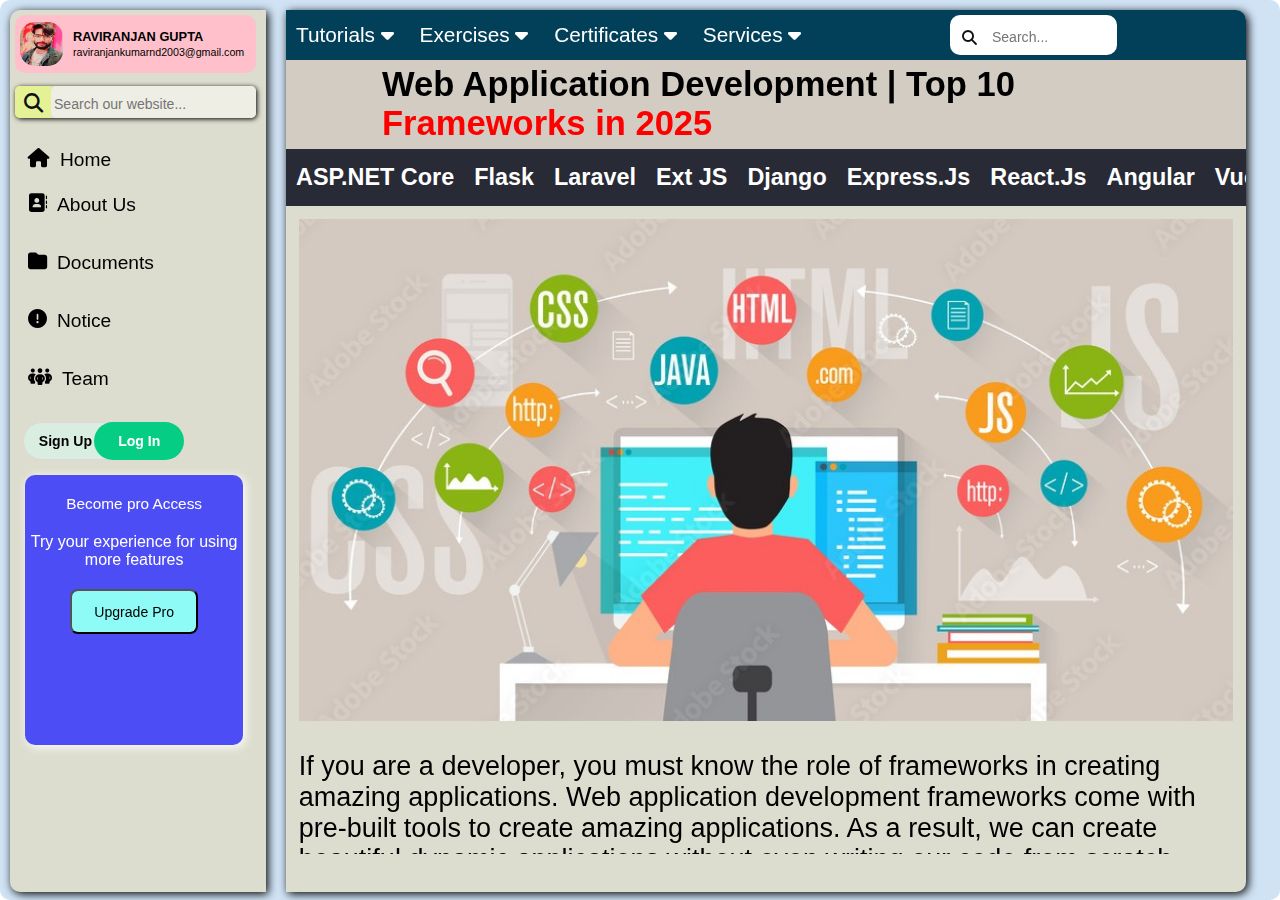
<file: index.html>
<!DOCTYPE html>
<html lang="en">
<head>
    <meta charset="UTF-8">
    <meta name="viewport" content="width=device-width, initial-scale=1.0">
    <link rel="stylesheet" href="https://cdnjs.cloudflare.com/ajax/libs/font-awesome/6.7.2/css/all.min.css">
    <link rel="stylesheet" href="./indexStyle.css">
    <title>Top 10 Framworks in 2025</title>
</head>
<body>
    <div class="main">
        <div class="part1">
            <div class="row1">
                <img src="/Imaiges/mypic1.jpg" alt="pp">
                <p>
                    <b>RAVIRANJAN GUPTA</b>
                    <small>raviranjankumarnd2003@gmail.com</small>
                </p>
            </div>
            <div class="row2">
                <div class="search-icon">
                    <i class="fa-solid fa-magnifying-glass"></i>
                </div>
                <div>
                    <input placeholder="Search our website..." class="search-input">
                </div>
            </div>
            <div class="row3">
                <a href="#">
                    <i class="fa-solid fa-house"></i>
                    <p>Home</p>
                </a>
            </div>
            <div class="row4">
                <a href="#">
                    <i class="fa-solid fa-address-book r3-img1"></i>
                    <p class="r3-p2">About Us</p>
                </a>
            </div><div class="row4">
                <a href="#">
                    <i class="fa-solid fa-folder"></i>
                    <p>Documents</p>
                </a>
            </div><div class="row4">
                <a href="#">
                    <i class="fa-solid fa-circle-exclamation"></i>
                    <p>Notice</p>
                </a>
            </div>
            <div class="row4">
                <a href="#">
                    <i class="fa-solid fa-people-group"></i>
                    <p>Team</p>
                </a>
            </div>
            <div class="row5">
                <div>
                    <a href="/SignUP.html"><button class="signin">Sign Up</button></a>
                </div>
                <div>
                    <a href="/LogIN.html"><button class="login">Log In</button></a>
                </div>
            </div>
            <div class="row6">
                <div>
                    <p class="r6-p1">Become pro Access</p>
                    <p class="r6-p2">Try your experience for using more features</p>
                </div>
                <div class="r6-c2">
                    <a href="" class="ank1"><button class="button1">Upgrade Pro</button></a>
                </div>
            </div>
        </div>
        <div class="part2">
            <div class="part2-row1">
                <a href="#" class="menu-icon">Menu <i class="fa-solid fa-caret-down"></i>
                       <div class="menu-drop">

                       </div>
                </a>
                <div class="div1">
                    <ul class="r3c1-ul">
                        <li class="r3c1-ul-li">Tutorials <i class="fa-solid fa-caret-down"></i>
                            <div class="dropdown">
                               <div class="drop-nav">
                                   <h2>Tutorials</h2>
                                </div>
                                <div class="drop-nav2">
                                    <div class="drop-containt">
                                        <div class="drop-hed1">HTML and CSS</div>
                                        <div class="item1">
                                            <div class="sp2">Learn <b>HTML</b></div>
                                            <a href="#"><span class="sp3">Tutorials</span><span class="sp3">Refrence</span></a>
                                        </div>
                                        <div class="item2">
                                            <div class="sp2">Learn <b>CSS</b></div>
                                            <a href="#"><span class="sp3">Tutorials</span><span class="sp3">Refrence</span></a>
                                        </div>
                                        <div class="item2">
                                            <div class="sp2">Learn <b>RWDBootstrap</b></div>
                                            <a href="#"><span class="sp3">Tutorials</span></a>
                                        </div>
                                        <div class="item2">
                                            <div class="sp2">Learn <b>W3.CSS</b></div>
                                            <a href="#"><span class="sp3">Overview</span></a>
                                        </div>
                                        <div class="item2">
                                            <div class="sp2">Learn <b>Sass</b></div>
                                            <a href="#"><span class="sp3">Tutorials</span><span class="sp3">Refrence</span></a>
                                        </div>
                                        <div class="item2">
                                            <div class="sp2">Learn <b>Colores</b></div>
                                            <a href="#"><span class="sp3">Tutorials</span><span class="sp3">Refrence</span></a>
                                        </div>
                                        <div class="item2">
                                            <div class="sp2">Learn <b>Icons</b></div>
                                            <a href="#"><span class="sp3">Tutorials</span><span class="sp3">Refrence</span></a>
                                        </div>
                                        <div class="item2">
                                            <div class="sp2">Learn <b>SVG</b></div>
                                            <a href="#"><span class="sp3">Tutorials</span><span class="sp3">Refrence</span></a>
                                        </div>
                                        <div class="item2">
                                            <div class="sp2">Learn <b>Canvas</b></div>
                                            <a href="#"><span class="sp3">Tutorials</span><span class="sp3">Refrence</span></a>
                                        </div>
                                        <div class="item2">
                                            <div class="sp2">Learn <b>Graphics</b></div>
                                            <a href="#"><span class="sp3">Tutorials</span></a>
                                        </div>
                                        <div class="item2">
                                            <div class="sp2">Learn <b>Character Set</b></div>
                                            <a href="#"><span class="sp3">Refrence</span></a>
                                        </div>
                                        <div class="item2">
                                            <div class="sp2">Learn <b>How To</b></div>
                                            <a href="#"><span class="sp3">Tutorials</span></a>
                                        </div>

                                        <div class="drop-hed2">Data Analytics</div>
                                        <div class="item1">
                                            <div class="sp2">Learn <b>AI</b></div>
                                            <a href="#"><span class="sp3">Tutorials</span></a>
                                        </div>
                                        <div class="item2">
                                            <div class="sp2">Learn <b>Generative AI</b></div>
                                            <a href="#"><span class="sp3">Tutorials</span></a>
                                        </div>
                                        <div class="item2">
                                            <div class="sp2">Learn <b>ChatGPT-3.5</b></div>
                                            <a href="#"><span class="sp3">Tutorials</span></a>
                                        </div>
                                        <div class="item2">
                                            <div class="sp2">Learn <b>ChatGPT-4</b></div>
                                            <a href="#"><span class="sp3">Overview</span></a>
                                        </div>
                                        <div class="item2">
                                            <div class="sp2">Learn <b>Google Bard</b></div>
                                            <a href="#"><span class="sp3">Tutorials</span></a>
                                        </div>
                                        <div class="item2">
                                            <div class="sp2">Learn <b>Machin Learning</b></div>
                                            <a href="#"><span class="sp3">Tutorials</span></a>
                                        </div>
                                        <div class="item2">
                                            <div class="sp2">Learn <b>DSA</b></div>
                                            <a href="#"><span class="sp3">Tutorials</span><span class="sp3">Refrence</span></a>
                                        </div>
                                        <div class="item2">
                                            <div class="sp2">Learn <b>Data Science</b></div>
                                            <a href="#"><span class="sp3">Tutorials</span></a>
                                        </div>
                                        <div class="item2">
                                            <div class="sp2">Learn <b>NumPy</b></div>
                                            <a href="#"><span class="sp3">Tutorials</span></a>
                                        </div>
                                        <div class="item2">
                                            <div class="sp2">Learn <b>Pandas</b></div>
                                            <a href="#"><span class="sp3">Tutorials</span></a>
                                        </div>
                                        <div class="item2">
                                            <div class="sp2">Learn <b>SciPy</b></div>
                                            <a href="#"><span class="sp3">Refrence</span></a>
                                        </div>
                                        <div class="item2">
                                            <div class="sp2">Learn <b>Matplotlib</b></div>
                                            <a href="#"><span class="sp3">Tutorials</span></a>
                                        </div>
                                        <div class="item2">
                                            <div class="sp2">Learn <b>Statistics</b></div>
                                            <a href="#"><span class="sp3">Tutorials</span></a>
                                        </div>
                                        <div class="item2">
                                            <div class="sp2">Learn <b>Excel</b></div>
                                            <a href="#"><span class="sp3">Tutorials</span></a>
                                        </div>
                                        <div class="item2">
                                            <div class="sp2">Learn <b>Google Sheets</b></div>
                                            <a href="#"><span class="sp3">Tutorials</span></a>
                                        </div>
                                    </div>

                                    <div class="drop-containt">
                                        <div class="drop-hed1">JavaScript</div>
                                        <div class="item1">
                                            <div class="sp2">Learn <b>JavaScript</b></div>
                                            <a href="#"><span class="sp3">Tutorials</span><span class="sp3">Refrence</span></a>
                                        </div>
                                        <div class="item2">
                                            <div class="sp2">Learn <b>React</b></div>
                                            <a href="#"><span class="sp3">Tutorials</span></a>
                                        </div>
                                        <div class="item2">
                                            <div class="sp2">Learn <b>jQuery</b></div>
                                            <a href="#"><span class="sp3">Tutorials</span><span class="sp3">Refrence</span></a>
                                        </div>
                                        <div class="item2">
                                            <div class="sp2">Learn <b>Vue</b></div>
                                            <a href="#"><span class="sp3">Tutorials</span><span class="sp3">Refrence</span></a>
                                        </div>
                                        <div class="item2">
                                            <div class="sp2">Learn <b>AngularJS</b></div>
                                            <a href="#"><span class="sp3">Tutorials</span><span class="sp3">Refrence</span></a>
                                        </div>
                                        <div class="item2">
                                            <div class="sp2">Learn <b>JSON</b></div>
                                            <a href="#"><span class="sp3">Tutorials</span><span class="sp3">Refrence</span></a>
                                        </div>
                                        <div class="item2">
                                            <div class="sp2">Learn <b>AJAX</b></div>
                                            <a href="#"><span class="sp3">Tutorials</span></a>
                                        </div>
                                        <div class="item2">
                                            <div class="sp2">Learn <b>AppML</b></div>
                                            <a href="#"><span class="sp3">Tutorials</span><span class="sp3">Refrence</span></a>
                                        </div>
                                        <div class="item2">
                                            <div class="sp2">Learn <b>W3.JS</b></div>
                                            <a href="#"><span class="sp3">Tutorials</span><span class="sp3">Refrence</span></a>
                                        </div>

                                        <div class="drop-hed2">Web Building</div>
                                        <div class="item1">
                                            <div class="sp2"><b>Create a Website</b></div>
                                            <a href="#"><button class="item1-btn">Hot!</button></a>
                                        </div>
                                        <div class="item2">
                                            <div class="sp2"><b>Create a Server</b></div>
                                            <a href="#"><button class="item1-btn2">Hot!</button></a>
                                        </div>
                                        <div class="item2">
                                            <div class="sp2"><b>Where To Start</b></div>
                                        </div>
                                        <div class="item2">
                                            <div class="sp2"><b>Web Template</b></div>
                                        </div>
                                        <div class="item2">
                                            <div class="sp2"><b>Web Statistics</b></div>
                                        </div>
                                        <div class="item2">
                                            <div class="sp2"><b>Web Certificates</b></div>
                                        </div>
                                        <div class="item2">
                                            <div class="sp2"><b>Web Development</b></div>
                                        </div>
                                        <div class="item2">
                                            <div class="sp2"><b>Code Editor</b></div>
                                        </div>
                                        <div class="item2">
                                            <div class="sp2"><b>Test Your Typing Spid</b></div>
                                        </div>
                                        <div class="item2">
                                            <div class="sp2"><b>Play a Code Game</b></div>
                                        </div>
                                        <div class="item2">
                                            <div class="sp2"><b>Cyber Security</b></div>
                                        </div>
                                        <div class="item2">
                                            <div class="sp2"><b>Accessibility</b></div>
                                        </div>
                                        <div class="item2">
                                            <div class="sp2"><b>Join Our Newsletter</b></div>
                                        </div>
                                    </div>

                                    <div class="drop-containt">
                                        <div class="drop-hed1">Backend</div>
                                        <div class="item1">
                                            <div class="sp2">Learn <b>Python</b></div>
                                            <a href="#"><span class="sp3">Tutorials</span><span class="sp3">Refrence</span></a>
                                        </div>
                                        <div class="item2">
                                            <div class="sp2">Learn <b>SQL</b></div>
                                            <a href="#"><span class="sp3">Tutorials</span><span class="sp3">Refrence</span></a>
                                        </div>
                                        <div class="item2">
                                            <div class="sp2">Learn <b>MYSQL</b></div>
                                            <a href="#"><span class="sp3">Tutorials</span><span class="sp3">Refrence</span></a>
                                        </div>
                                        <div class="item2">
                                            <div class="sp2">Learn <b>PHP</b></div>
                                            <a href="#"><span class="sp3">Tutorials</span><span class="sp3">Refrence</span></a>
                                        </div>
                                        <div class="item2">
                                            <div class="sp2">Learn <b>JAVA</b></div>
                                            <a href="#"><span class="sp3">Tutorials</span><span class="sp3">Refrence</span></a>
                                        </div>
                                        <div class="item2">
                                            <div class="sp2">Learn <b>C</b></div>
                                            <a href="#"><span class="sp3">Tutorials</span><span class="sp3">Refrence</span></a>
                                        </div>
                                        <div class="item2">
                                            <div class="sp2">Learn <b>C++</b></div>
                                            <a href="#"><span class="sp3">Tutorials</span><span class="sp3">Refrence</span></a>
                                        </div>
                                        <div class="item2">
                                            <div class="sp2">Learn <b>C#</b></div>
                                            <a href="#"><span class="sp3">Tutorials</span></a>
                                        </div>
                                        <div class="item2">
                                            <div class="sp2">Learn <b>R</b></div>
                                            <a href="#"><span class="sp3">Tutorials</span></a>
                                        </div>
                                        <div class="item2">
                                            <div class="sp2">Learn <b>Kotline</b></div>
                                            <a href="#"><span class="sp3">Tutorials</span></a>
                                        </div>
                                        <div class="item2">
                                            <div class="sp2">Learn <b>GO</b></div>
                                            <a href="#"><span class="sp3">Tutorials</span></a>
                                        </div>
                                        <div class="item2">
                                            <div class="sp2">Learn <b>Django</b></div>
                                            <a href="#"><span class="sp3">Tutorials</span><span class="sp3">Refrence</span></a>
                                        </div>
                                        <div class="item2">
                                            <div class="sp2">Learn <b>PostgreSQL</b></div>
                                            <a href="#"><span class="sp3">Tutorials</span></a>
                                        </div>
                                        <div class="item2">
                                            <div class="sp2">Learn <b>TypeScript</b></div>
                                            <a href="#"><span class="sp3">Tutorials</span></a>
                                        </div>
                                        <div class="item2">
                                            <div class="sp2">Learn <b>ASP</b></div>
                                            <a href="#"><span class="sp3">Tutorials</span><span class="sp3">Refrence</span></a>
                                        </div>
                                        <div class="item2">
                                            <div class="sp2">Learn <b>NODE.JS</b></div>
                                            <a href="#"><span class="sp3">Tutorials</span><span class="sp3">Refrence</span></a>
                                        </div>
                                        <div class="item2">
                                            <div class="sp2">Learn <b>Raspberry Pi</b></div>
                                            <a href="#"><span class="sp3">Tutorials</span></a>
                                        </div>
                                        <div class="item2">
                                            <div class="sp2">Learn <b>Git</b></div>
                                            <a href="#"><span class="sp3">Tutorials</span></a>
                                        </div>
                                        <div class="item2">
                                            <div class="sp2">Learn <b>MongoDB</b></div>
                                            <a href="#"><span class="sp3">Tutorials</span></a>
                                        </div>
                                        <div class="item2">
                                            <div class="sp2">Learn <b>XML</b></div>
                                            <a href="#"><span class="sp3">Tutorials</span><span class="sp3">Refrence</span></a>
                                        </div>
                                    </div>
                                </div>
                            </div>
                        </li>
                        <li class="r3c1-ul-li">Exercises <i class="fa-solid fa-caret-down"></i>
                            <div class="dropdown2">
                                <div class="drop-nav">
                                    <h2>Exercises</h2>
                                 </div>
                                 <div class="drop-nav2">
                                     <div class="drop-containt">
                                         <div class="drop-hed1">HTML and CSS</div>
                                         <div class="item1">
                                            <div class="sp2"><b>HTML</b></div>
                                            <a href="#"><span class="sp3">Exercise</span><span class="sp3">Quiz</span></a>
                                         </div>
                                         <div class="item2">
                                            <div class="sp2"><b>CSS</b></div>
                                            <a href="#"><span class="sp3">Exercise</span><span class="sp3">Quiz</span></a>
                                         </div>
                                         <div class="item2">
                                            <div class="sp2"><b>Bootstrap 3</b></div>
                                            <a href="#"><span class="sp3">Exercise</span><span class="sp3">Quiz</span></a>
                                         </div>
                                         <div class="item2">
                                            <div class="sp2"><b>Bootstrap 4</b></div>
                                            <a href="#"><span class="sp3">Exercise</span><span class="sp3">Quiz</span></a>
                                         </div>
                                         <div class="item2">
                                            <div class="sp2"><b>Bootstrap 5</b></div>
                                            <a href="#"><span class="sp3">Exercise</span><span class="sp3">Quiz</span></a>
                                         </div>

                                         <div class="drop-hed2">Data Analytics</div>
                                         <div class="item1">
                                            <div class="sp2"><b>DSA</b></div>
                                            <a href="#"><span class="sp3">Exercise</span><span class="sp3">Quiz</span></a>
                                         </div>
                                         <div class="item2">
                                            <div class="sp2"><b>NumPy</b></div>
                                            <a href="#"><span class="sp3">Exercise</span><span class="sp3">Quiz</span></a>
                                         </div>
                                         <div class="item2">
                                            <div class="sp2"><b>Pandas</b></div>
                                            <a href="#"><span class="sp3">Exercise</span><span class="sp3">Quiz</span></a>
                                         </div>
                                         <div class="item2">
                                            <div class="sp2"><b>SciPy</b></div>
                                            <a href="#"><span class="sp3">Exercise</span><span class="sp3">Quiz</span></a>
                                         </div>
                                         <div class="item2">
                                            <div class="sp2"><b>Excel</b></div>
                                            <a href="#"><span class="sp3">Exercise</span></a>
                                         </div>
                                         <div><a href="#"><button class="item2-btn1">What ia an Excercise?</button></a></div>
                                         <div><a href="#"><button class="item2-btn1">What ia an Excercise?</button></a></div>
                                        </div>
 
                                     <div class="drop-containt">
                                         <div class="drop-hed1">JavaScript</div>
                                         <div class="item1">
                                            <div class="sp2"><b>JavaScript</b></div>
                                            <a href="#"><span class="sp3">Exercise</span></a>
                                         </div>
                                         <div class="item2">
                                            <div class="sp2"><b>React</b></div>
                                            <a href="#"><span class="sp3">Exercise</span></a>
                                         </div>
                                         <div class="item2">
                                            <div class="sp2"><b>jQuery</b></div>
                                            <a href="#"><span class="sp3">Exercise</span></a>
                                         </div>
                                         <div class="item2">
                                            <div class="sp2"><b>Vue</b></div>
                                            <a href="#"><span class="sp3">Exercise</span></a>
                                         </div>
                                     </div>
 
                                     <div class="drop-containt">
                                         <div class="drop-hed1">Backend</div>
                                         <div class="item1">
                                            <div class="sp2"><b>Python</b></div>
                                            <a href="#"><span class="sp3">Exercise</span><span class="sp3">Quiz</span></a>
                                         </div>
                                         <div class="item2">
                                            <div class="sp2"><b>SQL</b></div>
                                            <a href="#"><span class="sp3">Exercise</span><span class="sp3">Quiz</span></a>
                                         </div>
                                         <div class="item2">
                                            <div class="sp2"><b>MYSQL</b></div>
                                            <a href="#"><span class="sp3">Exercise</span><span class="sp3">Quiz</span></a>
                                         </div>
                                         <div class="item2">
                                            <div class="sp2"><b>PHP</b></div>
                                            <a href="#"><span class="sp3">Exercise</span><span class="sp3">Quiz</span></a>
                                         </div>
                                         <div class="item2">
                                            <div class="sp2"><b>JAVA</b></div>
                                            <a href="#"><span class="sp3">Exercise</span><span class="sp3">Quiz</span></a>
                                         </div>
                                         <div class="item2">
                                            <div class="sp2"><b>C</b></div>
                                            <a href="#"><span class="sp3">Exercise</span><span class="sp3">Quiz</span></a>
                                         </div>
                                         <div class="item2">
                                            <div class="sp2"><b>C++</b></div>
                                            <a href="#"><span class="sp3">Exercise</span><span class="sp3">Quiz</span></a>
                                         </div>
                                         <div class="item2">
                                            <div class="sp2"><b>C#</b></div>
                                            <a href="#"><span class="sp3">Exercise</span><span class="sp3">Quiz</span></a>
                                         </div>
                                         <div class="item2">
                                            <div class="sp2"><b>R</b></div>
                                            <a href="#"><span class="sp3">Exercise</span><span class="sp3">Quiz</span></a>
                                         </div>
                                         <div class="item2">
                                            <div class="sp2"><b>Kotline</b></div>
                                            <a href="#"><span class="sp3">Exercise</span><span class="sp3">Quiz</span></a>
                                         </div>
                                         <div class="item2">
                                            <div class="sp2"><b>GO</b></div>
                                            <a href="#"><span class="sp3">Exercise</span><span class="sp3">Quiz</span></a>
                                         </div>
                                         <div class="item2">
                                            <div class="sp2"><b>Django</b></div>
                                            <a href="#"><span class="sp3">Exercise</span><span class="sp3">Quiz</span></a>
                                         </div>
                                         <div class="item2">
                                            <div class="sp2"><b>PostgreSQL</b></div>
                                            <a href="#"><span class="sp3">Exercise</span><span class="sp3">Quiz</span></a>
                                         </div>
                                         <div class="item2">
                                            <div class="sp2"><b>TypeScript</b></div>
                                            <a href="#"><span class="sp3">Exercise</span><span class="sp3">Quiz</span></a>
                                         </div>
                                         <div class="item2">
                                            <div class="sp2"><b>ASP</b></div>
                                            <a href="#"><span class="sp3">Exercise</span><span class="sp3">Quiz</span></a>
                                         </div>
                                         <div class="item2">
                                            <div class="sp2"><b>NODE.JS</b></div>
                                            <a href="#"><span class="sp3">Exercise</span><span class="sp3">Quiz</span></a>
                                         </div>
                                         <div class="item2">
                                            <div class="sp2"><b>Raspberry Pi</b></div>
                                            <a href="#"><span class="sp3">Exercise</span><span class="sp3">Quiz</span></a>
                                         </div>
                                         <div class="item2">
                                            <div class="sp2"><b>Git</b></div>
                                            <a href="#"><span class="sp3">Exercise</span><span class="sp3">Quiz</span></a>
                                         </div>
                                         <div class="item2">
                                            <div class="sp2"><b>MongoDB</b></div>
                                            <a href="#"><span class="sp3">Exercise</span><span class="sp3">Quiz</span></a>
                                         </div>
                                         <div class="item2">
                                            <div class="sp2"><b>XML</b></div>
                                            <a href="#"><span class="sp3">Exercise</span><span class="sp3">Quiz</span></a>
                                         </div>
                                     </div>
                                 </div>
                             </div>
                        </li>
                        <li class="r3c1-ul-li">Certificates <i class="fa-solid fa-caret-down"></i>
                            <div class="dropdown3">
                                <div class="drop-nav">
                                    <h2>Exercises</h2>
                                 </div>
                                 <div class="drop-nav2">
                                     <div class="drop-containt">
                                         <div class="drop-hed1">HTML and CSS</div>
                                         <div class="item1">
                                            <div class="sp2"><b>HTML</b></div>
                                            <a href="#"><span class="sp3">Exercise</span><span class="sp3">Quiz</span></a>
                                         </div>
                                         <div class="item2">
                                            <div class="sp2"><b>CSS</b></div>
                                            <a href="#"><span class="sp3">Exercise</span><span class="sp3">Quiz</span></a>
                                         </div>
                                         <div class="item2">
                                            <div class="sp2"><b>Bootstrap 3</b></div>
                                            <a href="#"><span class="sp3">Exercise</span><span class="sp3">Quiz</span></a>
                                         </div>
                                         <div class="item2">
                                            <div class="sp2"><b>Bootstrap 4</b></div>
                                            <a href="#"><span class="sp3">Exercise</span><span class="sp3">Quiz</span></a>
                                         </div>
                                         <div class="item2">
                                            <div class="sp2"><b>Bootstrap 5</b></div>
                                            <a href="#"><span class="sp3">Exercise</span><span class="sp3">Quiz</span></a>
                                         </div>

                                         <div class="drop-hed2">Data Analytics</div>
                                         <div class="item1">
                                            <div class="sp2"><b>DSA</b></div>
                                            <a href="#"><span class="sp3">Exercise</span><span class="sp3">Quiz</span></a>
                                         </div>
                                         <div class="item2">
                                            <div class="sp2"><b>NumPy</b></div>
                                            <a href="#"><span class="sp3">Exercise</span><span class="sp3">Quiz</span></a>
                                         </div>
                                         <div class="item2">
                                            <div class="sp2"><b>Pandas</b></div>
                                            <a href="#"><span class="sp3">Exercise</span><span class="sp3">Quiz</span></a>
                                         </div>
                                         <div class="item2">
                                            <div class="sp2"><b>SciPy</b></div>
                                            <a href="#"><span class="sp3">Exercise</span><span class="sp3">Quiz</span></a>
                                         </div>
                                         <div class="item2">
                                            <div class="sp2"><b>Excel</b></div>
                                            <a href="#"><span class="sp3">Exercise</span></a>
                                         </div>
                                         <div><a href="#"><button class="item2-btn1">What ia an Excercise?</button></a></div>
                                         <div><a href="#"><button class="item2-btn1">What ia an Excercise?</button></a></div>
                                        </div>
 
                                     <div class="drop-containt">
                                         <div class="drop-hed1">JavaScript</div>
                                         <div class="item1">
                                            <div class="sp2"><b>JavaScript</b></div>
                                            <a href="#"><span class="sp3">Exercise</span></a>
                                         </div>
                                         <div class="item2">
                                            <div class="sp2"><b>React</b></div>
                                            <a href="#"><span class="sp3">Exercise</span></a>
                                         </div>
                                         <div class="item2">
                                            <div class="sp2"><b>jQuery</b></div>
                                            <a href="#"><span class="sp3">Exercise</span></a>
                                         </div>
                                         <div class="item2">
                                            <div class="sp2"><b>Vue</b></div>
                                            <a href="#"><span class="sp3">Exercise</span></a>
                                         </div>
                                     </div>
 
                                     <div class="drop-containt">
                                         <div class="drop-hed1">Backend</div>
                                         <div class="item1">
                                            <div class="sp2"><b>Python</b></div>
                                            <a href="#"><span class="sp3">Exercise</span><span class="sp3">Quiz</span></a>
                                         </div>
                                         <div class="item2">
                                            <div class="sp2"><b>SQL</b></div>
                                            <a href="#"><span class="sp3">Exercise</span><span class="sp3">Quiz</span></a>
                                         </div>
                                         <div class="item2">
                                            <div class="sp2"><b>MYSQL</b></div>
                                            <a href="#"><span class="sp3">Exercise</span><span class="sp3">Quiz</span></a>
                                         </div>
                                         <div class="item2">
                                            <div class="sp2"><b>PHP</b></div>
                                            <a href="#"><span class="sp3">Exercise</span><span class="sp3">Quiz</span></a>
                                         </div>
                                         <div class="item2">
                                            <div class="sp2"><b>JAVA</b></div>
                                            <a href="#"><span class="sp3">Exercise</span><span class="sp3">Quiz</span></a>
                                         </div>
                                         <div class="item2">
                                            <div class="sp2"><b>C</b></div>
                                            <a href="#"><span class="sp3">Exercise</span><span class="sp3">Quiz</span></a>
                                         </div>
                                         <div class="item2">
                                            <div class="sp2"><b>C++</b></div>
                                            <a href="#"><span class="sp3">Exercise</span><span class="sp3">Quiz</span></a>
                                         </div>
                                         <div class="item2">
                                            <div class="sp2"><b>C#</b></div>
                                            <a href="#"><span class="sp3">Exercise</span><span class="sp3">Quiz</span></a>
                                         </div>
                                         <div class="item2">
                                            <div class="sp2"><b>R</b></div>
                                            <a href="#"><span class="sp3">Exercise</span><span class="sp3">Quiz</span></a>
                                         </div>
                                         <div class="item2">
                                            <div class="sp2"><b>Kotline</b></div>
                                            <a href="#"><span class="sp3">Exercise</span><span class="sp3">Quiz</span></a>
                                         </div>
                                         <div class="item2">
                                            <div class="sp2"><b>GO</b></div>
                                            <a href="#"><span class="sp3">Exercise</span><span class="sp3">Quiz</span></a>
                                         </div>
                                         <div class="item2">
                                            <div class="sp2"><b>Django</b></div>
                                            <a href="#"><span class="sp3">Exercise</span><span class="sp3">Quiz</span></a>
                                         </div>
                                         <div class="item2">
                                            <div class="sp2"><b>PostgreSQL</b></div>
                                            <a href="#"><span class="sp3">Exercise</span><span class="sp3">Quiz</span></a>
                                         </div>
                                         <div class="item2">
                                            <div class="sp2"><b>TypeScript</b></div>
                                            <a href="#"><span class="sp3">Exercise</span><span class="sp3">Quiz</span></a>
                                         </div>
                                         <div class="item2">
                                            <div class="sp2"><b>ASP</b></div>
                                            <a href="#"><span class="sp3">Exercise</span><span class="sp3">Quiz</span></a>
                                         </div>
                                         <div class="item2">
                                            <div class="sp2"><b>NODE.JS</b></div>
                                            <a href="#"><span class="sp3">Exercise</span><span class="sp3">Quiz</span></a>
                                         </div>
                                         <div class="item2">
                                            <div class="sp2"><b>Raspberry Pi</b></div>
                                            <a href="#"><span class="sp3">Exercise</span><span class="sp3">Quiz</span></a>
                                         </div>
                                         <div class="item2">
                                            <div class="sp2"><b>Git</b></div>
                                            <a href="#"><span class="sp3">Exercise</span><span class="sp3">Quiz</span></a>
                                         </div>
                                         <div class="item2">
                                            <div class="sp2"><b>MongoDB</b></div>
                                            <a href="#"><span class="sp3">Exercise</span><span class="sp3">Quiz</span></a>
                                         </div>
                                         <div class="item2">
                                            <div class="sp2"><b>XML</b></div>
                                            <a href="#"><span class="sp3">Exercise</span><span class="sp3">Quiz</span></a>
                                         </div>
                                     </div>
                                 </div>
                             </div>
                        </li>
                        <li class="r3c1-ul-li"><a href="#">Services <i class="fa-solid fa-caret-down"></i></a>
                            <div class="dropdown4">
                                <div class="drop-nav">
                                    <h2>All Our Services</h2>
                                    <p>We offers a wide range of services and products for beginners and professionals,
                                        helping millions of people everyday to learn and master new skills.
                                    </p>
                                 </div>
                            </div> 
                        </li>
                    </ul>
                </div>
                <div class="div2">
                    <div class="fullsearch">
                        <div class="search-icon2">
                            <i class="fa-solid fa-magnifying-glass"></i>
                        </div>
                        <div>
                            <input placeholder="Search..." class="search-input2">
                        </div>
                    </div>
                </div>
                <div class="media-search-icon">
                    <a href="#"><i class="fa-solid fa-magnifying-glass"></i></a>
                </div>
                <div class="media-login">
                    <a href="/LogIN.html"><button class="medlog">Log In</button></a>
                </div>
                <div class="div3">
                    <ul class="r3c1-ul">
                        <li class="r3c1-ul-li">Support</li>
                        <li class="r3c1-ul-li">Docs</li>
                        <li class="r3c1-ul-li">Blog</li>
                        <li class="r3c1-ul-li hover1"><a href="#">Contact Us</a></li>
                    </ul>
                </div>
            </div>
            <div class="part2-row2">
                <div class="p1-r2-div1">
                    <h1>Web Application Development | Top 10 <span>Frameworks in 2025</span></h1>
                </div>
            </div>
            <div class="part2-row3">
                <a href="#" class="bar1"><i class="fa-solid fa-bars"></i></a>
                <a href="#ASP">ASP.NET Core</a>
                <a href="#Flask">Flask</a>
                <a href="#Laravel">Laravel</a>
                <a href="#ExtJs">Ext JS</a>
                <a href="#Django">Django</a>
                <a href="#Express">Express.Js</a>
                <a href="#React">React.Js</a>
                <a href="#Angular">Angular</a>
                <a href="#Vue">Vue.Js</a>
                <a href="#Ruby">Ruby on rails</a>
            </div>
            <div class="part2-row4">
                <div class="p2-r4-content">
                    <img src="/Imaiges/img4.jpg" class="p2-r4-img1">
                    <p class="p1-r4-para1">
                       If you are a developer, you must know the role of frameworks in creating amazing applications.
                       Web application development frameworks come with pre-built tools to create amazing applications. 
                       As a result, we can create beautiful dynamic applications without even writing our code from scratch.
                       However, there are so many options available for choosing the right framework.
                       Therefore, one might get confused easily when choosing a framework like <a href="#" class="unic">Ext JS</a>.
                    </p>
                    <p class="p1-r4-para1">
                       This blog is here to make the selection easier for developers. 
                       We have listed the 10 most popular JS frameworks in the below sections.
                       From Ext JS to ASP.NET Core, we have got a list full of excellent options. 
                       Let’s continue reading this article to integrate the best framework.
                    </p>
                    <img src="/Imaiges/img5.png" class="p2-r4-img2">
                    <h1>What Are the Top 10 Web Application Development Frameworks?</h1>

                    
                    <div class="programming">
                        <img src="/Imaiges/extJs.png">
                        <h1 id="ExtJs"> Ext JS</h1>
                    </div>
                    <p class="p1-r4-para1">
                        Ext JS is one of the <a href="#" class="unic">most popular frameworks</a> used for the enterprise application development process.
                        This framework is known for its comprehensive component library.
                        It is fascinating to know that Ext JS comes with more than 140 pre-built components. These components include:
                    </p>
                    <ul class="p2-r4-ul">
                        <li>Grids</li>
                        <li>Pivot grids</li>
                        <li>Exporters</li>
                        <li>Layouts</li>
                        <li>Charts</li>
                        <li>D3 adapters.</li>
                    </ul>
                    <div class="js-div">
                        <div class="js-div1"><h1>Start building JavaScript apps faster and boost your bottom-line revenue.</h1></div>
                        <a href="#"><button class="js-btn">Get Started</button></a>
                    </div>
                    <h1>Enhancements in Ext JS 7 for Modern Web Development</h1>
                    <p>It is important to note that <a href="#" class="unic">Ext JS 7.7 has arrived</a>. 
                        Here are some enhancements that we got in the new version:
                    </p>
                    <p>1) Grid enhancements for a better scrolling experience. Improvements to:</p>
                    <ul class="p2-r4-ul">
                        <li>Timefield</li>
                        <li>Calendar Modern components</li>
                        <li>Chart component improvements for Classic and Modern</li>
                        <li>Enhanced Firefox user experience for Grid Column</li>
                        <li>Accessibility improvements for Grid (ARIA).</li>
                    </ul>
                    <p>2) Support for on-demand downloads of the framework, templates, and other dependencies for user-selected Ext JS versions.</p>
                    <p>3) Support for the most recent IDE and Ext JS versions with the Sencha Eclipse plugin, Sencha JetBrains plugin, and Sencha Visual Studio Code plugin.</p>
                    <p>4) CMD improvements for closure compiler and Open tooling/NPM improvements.</p>
                   
                    
                    <div class="programming">
                        <img src="/Imaiges/React-icon.svg.png">
                        <h1 id="React">React</h1>
                    </div>
                    <p>React, developed by Facebook, has revolutionized the web and mobile application development landscape with its emphasis on dynamic and interactive user interfaces.
                        As a dominant force in web development, React not only makes it simpler to create engaging web pages but also extends its capabilities to mobile app development, ensuring a wide-ranging applicability.
                    </p>
                    <p><b>Key Features of React:</b></p>
                    <ul class="p2-r4-ul">
                        <li><b>Versatile Usage:</b> React’s application spans across web and mobile platforms, making it a versatile tool for developers.</li>
                        <li><b>Component-based Architecture:</b>
                            <ul class="p2-r4-ul">
                                <li>Encourages the creation of reusable UI components.</li>
                                <li>Enhances development speed and maintains consistency.</li>
                            </ul>
                        </li>
                        <li><b>Virtual DOM:</b>
                            <ul class="p2-r4-ul">
                                <li>Implements a virtual Document Object Model for efficient updates.</li>
                                <li>Boosts app performance by only rendering components that change.</li>
                            </ul>
                        </li>
                        <li><b>Robust Ecosystem:</b>
                            <ul class="p2-r4-ul">
                                <li>Includes tools like Create React App and Next.js for easy project setup.</li>
                                <li>Offers a wide range of community-developed plugins and extensions.</li>
                            </ul>
                        </li>
                        <li><b>Single-Page Applications:</b>
                            <ul class="p2-r4-ul">
                              <li>Ideal for developing SPAs, ensuring smooth transitions and a native-like experience.</li>
                            </ul>
                        </li>
                    </ul>
                    <p>React’s approach to application development, with its focus on performance and user experience,
                         has made it a favored choice among developers looking to create fast and responsive apps.
                    </p>
                    
                    
                    <div class="programming">
                        <img src="/Imaiges/angular.webp">
                        <h1 id="Angular">Angular</h1>
                    </div>
                    <p>Angular, developed by Google, is a powerful framework for building dynamic web applications.
                         It utilizes TypeScript and offers a robust structure with a comprehensive range of features.
                    </p>
                    <p><b>Key Angular Features:</b></p>
                    <ul class="p2-r4-ul">
                        <li><b>Two-Way Data Binding:</b> Simplifies the synchronization between the model and the view.</li>
                        <li><b>Dependency Injection:</b> Boosts development efficiency by allowing reusable services.</li>
                        <li><b>TypeScript-Based:</b> Enhances code quality and maintainability with static typing.</li>
                        <li><b>Modular Development:</b> Facilitates code organization into reusable modules.</li>
                        <li><b>Rich Tooling:</b> The Angular CLI streamlines tasks like component creation and deployment.</li>
                        <li><b>Supported by Google:</b> Regular updates and a vibrant community for support.</li>
                    </ul>
                    <p>Ideal for large-scale projects, Angular makes maintaining and updating web apps straightforward.</p>
                    <p><b>Websites like Upwork, Lego, PayPal, and Netflix use Angular.</b></p>
                    
                    
                    <div class="programming">
                        <img src="/Imaiges/Vue.png">
                        <h1 id="Vue">Vue.js</h1>
                    </div>
                    <p><b>– High Adaptability:</b> Vue.js’s design is incrementally adoptable. 
                        This flexibility allows developers to gradually integrate Vue into their projects, depending on their needs.
                    </p>
                    <p><b>– Simplified Learning Curve:</b> Compared to other major frameworks,
                         Vue.js is known for its straightforward syntax and project structure, 
                         making it approachable for beginners while being powerful enough for advanced developers.
                    </p>
                    <p><b>– Rich Ecosystem:</b></p>
                    <p><b>– Vue Router:</b> The official router for Vue.js. 
                        It deeply integrates with Vue.js core to make building Single Page Applications with Vue.js a breeze.
                    </p>
                    <p><b>– Vuex:</b> Vue’s own state management pattern and library, which facilitates centralized state management for large applications.</p>
                    <p><strong>– Vue CLI:</strong> Provides a full system for rapid Vue.js development, streamlining project setup, development, and build processes.</p>
                    <p><strong>– Reactive Interfaces:</strong> Vue.js makes it simple to build dynamic and reactive user interfaces. Its system of reactive data binding ensures that your UI updates efficiently as your application’s state changes.</p>
                    <p><b>– Performance and Flexibility:</b> Vue.js offers a balance between performance and flexibility. It achieves high performance through its lightweight size and optimized rendering process,
                         while providing developers with the flexibility to structure their application as they see fit.
                    </p>
                    <p>Vue.js is the ideal choice for developers who value simplicity, flexibility, and performance in their web development projects.
                         Its easy learning curve, combined with a powerful set of tools and a supportive community, 
                         makes Vue.js a compelling option for both small projects and large-scale applications. 
                         Whether you’re building simple interactive views or complex SPAs, Vue.js provides the necessary features and efficiency to bring your project to life.
                    </p>
                    
                    
                    <div class="programming">
                        <img src="/Imaiges/django.png">
                        <h1 id="Django">Django</h1>
                    </div>
                    <p>Django is popular for its “battery-included” approach. It allows us to create scalable web applications within no time. This framework allows rapid development with a clean, pragmatic design.
                         It is important to note that Django is a high-level Python development framework.
                    </p>
                    <p>One of the best parts of Django is that it adopts automation as much as possible. Besides, it uses object relation mapping for interacting with databases.
                         If you want a high-security option, you must choose Django.
                    </p>
                    <p><b><em>Django makes things easier by providing default settings and reducing repetitive tasks.</em></b></p>
                    <p>Django also focuses on security, offering tools to help developers build safe websites. It’s good for meeting tight deadlines and handling complex requirements.
                         Django apps can grow to be very large and handle lots of traffic.
                    </p>
                    
                    
                    <div class="programming">
                        <img src="/Imaiges/flask.png">
                        <h1 id="Flask">Flask</h1>
                    </div>
                    <p>Flask, a micro web framework written in Python, has become a popular choice for developers looking to create web applications efficiently. Its simplicity and flexibility allow for quick development of projects ranging from small-scale applications to medium-sized services.
                         Flask stands out for its minimalistic approach, providing just the essentials to get a web app up and running,
                          while still being extensible enough to accommodate complex applications.
                    </p>
                    <p><strong>Key Features of Flask:</strong></p>
                    <p><strong>– Simplicity and Flexibility:</strong></p>
                    <p>– Designed to make getting started quick and easy, with the ability to scale up to complex applications.</p>
                    <p>– Offers a straightforward and unobtrusive framework, avoiding unnecessary complications.</p>
                    <p><strong>– Minimalistic Design:</strong></p>
                    <p>– Comes with the bare minimum tools and libraries needed for web development, encouraging a clean and maintainable codebase.</p>
                    <p><strong>– Rich Ecosystem and Extensions:</strong></p>
                    <p>– Despite its simple core, Flask can be easily extended with a variety of extensions for database integration, form validation, upload handling, and more.</p>
                    <p><strong>– Robust Community Support:</strong></p>
                    <p>– Benefits from a vibrant and friendly community offering extensive documentation, tutorials, and third-party libraries.</p>
                    <p>– Newcomers find it welcoming with ample resources and support for troubleshooting.</p>
                    <p><strong>– Ideal for Small to Medium-Sized Projects:</strong></p>
                    <p>– While it’s lightweight and straightforward, Flask is powerful enough to support the development of both small and increasingly complex applications.</p>
                    <p><strong>– Developer Freedom and Flexibility:</strong></p>
                    <p>– Unlike more opinionated frameworks, Flask leaves the architectural decisions to the developer, offering flexibility in how applications are structured.</p>
                    <p>Flask’s “batteries included” approach ensures that developers have access to a wide array of functionalities through extensions, without being overwhelmed by them from the start.
                         This makes Flask an excellent choice for both prototyping projects and developing robust web applications that require a clean,
                    </p>
                  
                  
                    <div class="programming">
                        <img src="/Imaiges/ruby.png">
                        <h1 id="Ruby">Ruby on Rails</h1>
                    </div>
                    <p>Ruby on Rails, often simply referred to as Rails, is a server-side web application framework written in Ruby. It is designed to make programming web applications easier by making assumptions about what every developer needs to get started. Rails prides itself on its ability to speed up the development process with a convention over configuration approach. 
                        This framework is a popular choice among developers for creating beautiful and efficient web applications.
                    </p>
                    <h1>Key Features of Ruby on Rails:</h1>
                    <p><strong>– Convention over Configuration:</strong></p>
                    <p>– Rails emphasizes using standard conventions for common tasks, which reduces the amount of configuration code developers need to write.</p>
                    <p>– This approach streamlines development, making coding simpler and more intuitive.</p>
                    <p><strong>– Scaffolding:</strong></p>
                    <p>– A powerful feature that allows developers to quickly generate some of the major pieces of a web application.</p>
                    <p>– Facilitates rapid development by automatically creating code for the basic operations of your application.</p>
                    <p><strong>– Active Record ORM (Object-Relational Mapping):</strong></p>
                    <p>– Provides an intuitive and powerful interface for handling database interactions.</p>
                    <p>– Allows developers to write database queries in Ruby, rather than SQL, making the code more readable and maintainable.</p>
                    <p><strong>– Rich Ecosystem and Strong Community:</strong></p>
                    <p>– Rails has a supportive and active community that contributes to a vast library of gems (plugins), which extend the functionality of applications.</p>
                    <p>– The framework’s ecosystem includes tools and libraries that cover most needs for web application development.</p>
                    <p><strong>– Preferred by Many Companies:</strong></p>
                    <p>– Thanks to its productivity and scalability, Rails is chosen by startups and established companies alike for developing their web applications.</p>
                    <p>– The strong community ensures that developers have access to support and resources for solving any challenges they encounter.</p>
                    <p>Ruby on Rails stands out for its ability to create full-featured web applications quickly. Its philosophy of convention over configuration, coupled with a robust set of features like scaffolding and the Active Record ORM, empowers developers to build complex applications with less code and in shorter timeframes. This, along with a vibrant developer community and widespread industry adoption,
                         makes Rails a solid choice for anyone looking to develop web applications.
                    </p>
                    
                    <div class="programming">
                        <img src="/Imaiges/express-js.png">
                        <h1 id="Express">Express.js</h1>
                    </div>
                    <p>This is a basic web framework for Node.js. It helps developers build strong, scalable web apps and APIs. Express.js lets developers organize their apps the way they want, without any strict rules. It includes tools for managing HTTP requests and responses smoothly. This makes it great for creating fast, lightweight web servers and microservices.</p>
                    <p>Express uses JavaScript, a common programming language, to create the behind-the-scenes parts of websites. It’s liked by developers all over the world for its flexibility and for making APIs (ways for apps to talk to each other) easy to build.</p>
                    <p>Express is an important part of the MEAN software bundle.</p>
                    <p><strong>Companies like MuleSoft, Accenture, Myntra, Uber, and Myspace use Express for their projects.</strong></p>
                    
                    
                    <div class="programming">
                        <img src="/Imaiges/larva.png">
                        <h1 id="Laravel">Laravel</h1>
                    </div>
                    <p>Think of Laravel as a toolbox for PHP developers. Laravel has clean code and easy-to-use tools. Moreover, it helps us simplify common tasks like:</p>
                    <ul class="p2-r4-ul">
                        <li>User authentication</li>
                        <li>Web page routing</li>
                        <li>Data caching.</li>
                    </ul>
                    <p>As a result, we save time and focus on creating innovative web apps. Laravel makes it simple to create and maintain web apps with its easy-to-understand ORM, 
                        Blade templating engine, and many helpful packages.
                    </p>
                    <p>Laravel, created by Taylor Otwell in 2011, is known for being simple, stylish, and easy to understand. It works like other modern frameworks and is based on PHP.</p>
                    <p>It also has a lot of add-ons that make it more powerful. Laracasts is a website with many videos that teach how to use Laravel, PHP, and other related technologies.</p>
                    <p>Laravel has useful features like dependency injection and server-side rendering. It’s great for making small websites and apps like Neighbourhood, Travel, Deltanet, Lender, and more.</p>
                    
                    
                    <div class="programming">
                        <img src="/Imaiges/asp.png">
                        <h1 id="ASP">ASP.NET Core</h1>
                    </div>
                    <p><a href="#" class="unic">ASP.NET</a> Core is a versatile framework from Microsoft for making awesome web apps and services.
                         It’s light, modular, and works well on different platforms.
                    </p>
                    <ul class="p2-r4-ul">
                        <li>Its key strengths are its speed and flexibility. Integrated with Visual Studio and Azure cloud services, it makes building and growing web apps easier.</li>
                        <li>It supports various programming languages and is well-supported by developers worldwide, making it great for big web projects.</li>
                    </ul>
                    <p>Also Read: <a href="#" class="unic">7 Tips for Optimizing Performance in JavaScript Grids</a></p>
                    <h1>Web Application Development: Conclusion</h1>
                    <p>Picking the right web app framework is key. Each one has its strengths, like Ext JS for big apps, React JS for lively interfaces, and Angular for live web apps.</p>
                    <p>Vue JS is simple and flexible, Django is fast for big apps, and Flask is easy for smaller ones. Ruby on Rails is great for startups, Express.js is strong for APIs, and Laravel simplifies tasks for PHP devs.</p>
                    <p>ASP.NET Core is versatile for building web apps. Choosing the best one depends on your needs. We hope this guide helped you find the right framework for your project!</p>
                    <h1>Web Application Development: FAQs</h1>
                    <h1>What Factors Should I Consider When Choosing a Web Application Development Framework?</h1>
                    <p>The most important factors are considering the available budget, scalability requirements, tech stack, and your project requirements.</p>
                    <h1>Is Ext JS Suitable for Enterprise-Level Applications?</h1>
                    <p>Yes. <a href="#" class="unic">Ext JS</a> is one of the most suitable JS web application development frameworks for enterprise-level applications.</p>
                    <h2>Which Framework Is Best for Building Single-Page Applications (Spas)?</h2>
                    <p>React JS and Vue JS are two popular options for building single-page applications.</p>
                    <h1>Why Should I Use a Framework for the Web Application Development Process?</h1>
                    <p>Frameworks give you ready-made components to reduce the time and cost of developing brilliant applications.</p>
                </div>
            </div>
        </div>
    </div>
</body>
</html>
</file>
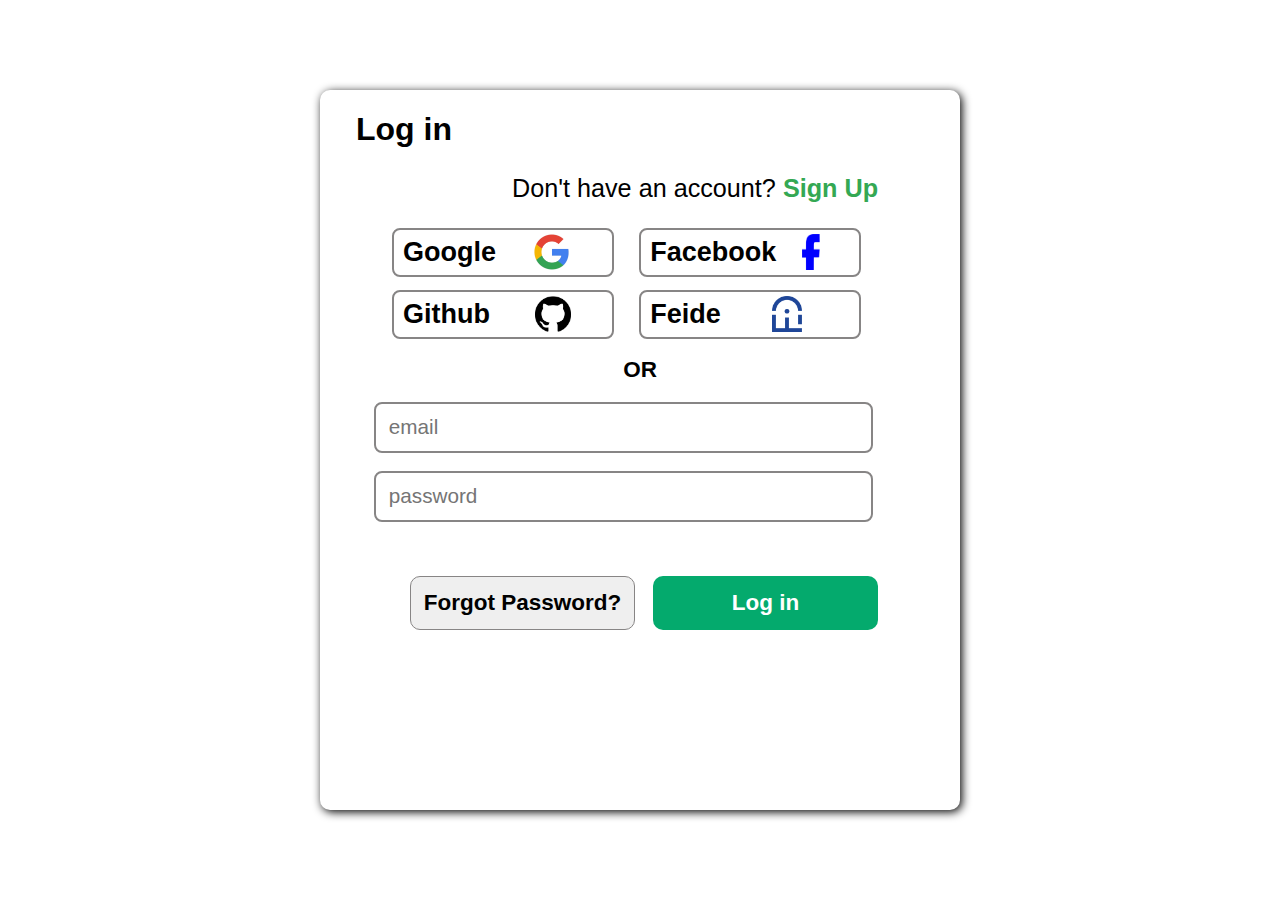
<file: LogIN.html>
<!DOCTYPE html>
<html lang="en">
<head>
    <meta charset="UTF-8">
    <meta name="viewport" content="width=device-width, initial-scale=1.0">
    <link rel="stylesheet" href="https://cdnjs.cloudflare.com/ajax/libs/font-awesome/6.7.2/css/all.min.css">
    <title>Sign Up page</title>
    <style type="text/css">
        body{
            margin: 0px;
            padding: 0px;
            box-sizing: border-box;
            font-family: Arial;
        }
        h2{
            font-size: 1.5vw;
        }
        .main{
            height: 100vh;
            width: 100vw;
            justify-content: center;
            align-items: center;
            display: flex;
        }
        .cards{
            width: 40%;
            height:80%;
            background-color: white;
            box-shadow: 2px 2px 10px black;
            border-radius: 10px;
        }
        @media (max-width: 1400px){
            .cards{
                overflow: auto;
            }
        }
        @media (max-width: 1400px){
            .cards{
                width: 50%;
            }
        }
        @media (max-width: 1000px){
            .cards{
                width: 60%;
            }
        }
        @media (max-width: 700px){
            .cards{
                width: 70%;
            }
        }
        @media (max-width: 550px){
            .cards{
                width: 100%;
                height: 100%;
            }
        }
        .hed{
            margin-left:4vh;
        }
        .cards:hover{
            box-shadow: 2px 2px 10px green;
        }
        .para1{
            margin-left: 15vw;
            font-size: 2.8vh;
        }
        .ank1{
            text-decoration: none;
            color: #34a853;
            font-size: 2.8vh;
            font-weight: bold;
        }
        @media (max-width: 400px){
            .para1{
               margin-left: 15vw;
               font-size: 2.4vh;
            }
            .ank1{
               font-size: 2.3vh;
               font-weight: bold;
            }
        }
        .main-div{
            height:10%;
            width:85%;
            display: flex;
        }
        .div1{
            width:40%;
            height:5vh;
            display: flex;
            align-items: center;
            border: 2px solid rgb(135, 133, 133);
            border-radius: 8px;
            margin-left:8vh;
        }
        .div1 img{
            height: 4vh;
            margin-left:3vw;
        }
        .div1 h2{
            font-size: 3vh;
            margin-left:1vh;
        }

        .div2{
            width:40%;
            height:5vh;
            display: flex;
            align-items: center;
            border: 2px solid rgb(135, 133, 133);
            border-radius: 8px;
            margin-left:2vw;
        }
        .div2 img{
            height:4vh;
            width: 2vh;
            margin-left:2vw;
        }
        .div2 h2{
            font-size: 3vh;
            margin-left:1vh;
        }
        .main-div2{
            height:2%;
            width:85%;
            margin-top:1vw;
            display: flex;
        }
        .div3{
            width:40%;
            height:5vh;
            display: flex;
            align-items: center;
            border: 2px solid rgb(135, 133, 133);
            border-radius: 8px;
            margin-left:8vh;
        }
        .div3 img{
            height:4vh;
            margin-left:3.5vw;
        }
        .div3 h2{
            font-size: 3vh;
            margin-left:1vh;
        }
        .div4{
            width:40%;
            height:5vh;
            display: flex;
            align-items: center;
            border: 2px solid rgb(135, 133, 133);
            border-radius: 8px;
            margin-left:2vw;
        }
        .div4 img{
            height:4vh;
            margin-left:4vw;
        }
        .div4 h2{
            font-size: 3vh;
            margin-left:1vh;
        }
        .or{
            font-size: 2.5vh;
            text-align: center;
        }
        .inp1{
            height:5vh;
            width:75%;
            border-radius: 8px;
            margin-left:6vh;
            padding-left:1vw;
            font-size:2.3vh;
            border: 2px solid rgb(135, 133, 133);
        }
        .inp1:hover{
            box-shadow: 2px 2px 10px indianred;
        }
        .inp2{
            height:5vh;
            width:75%;
            border-radius: 8px;
            margin-left:6vh;
            padding-left:1vw;
            font-size:2.3vh;
            margin-top: 2vh;
            border: 2px solid rgb(135, 133, 133);
        }
        .inp2:hover{
            box-shadow: 2px 2px 10px indianred;
        }

        .submit{
            display: flex;
            margin-left:10vh;
            margin-top: 6vh;
        }
        .buttn1{
            height: 6vh;
            width:25vh;
            margin-left:2vh;
            color: white;
            border: none;
            font-size:2.5vh;
            font-weight: 700;
            background-color: #04aa6d;
            border-radius: 10px;
        }
        .buttn1:hover{
            background-color: #0ccf88;
            cursor: pointer;
        }
        .buttn2{
            height: 6vh;
            width:25vh;
            border: 1px solid rgb(135, 133, 133);
            font-size:2.5vh;
            font-weight: 700;
            border-radius: 10px;
        }
        .buttn2:hover{
            background-color: aliceblue;
            cursor: pointer;
        }
        @media (max-width: 550px){
            .inp1{
                width:80%;
                margin-left:4vh;
            }
            .inp2{
                width:80%;
                margin-left:4vh;
            }
            .main-div{
               height:10%;
               width:100%;
            }
            .div1{
               width:45%;
               height:5vh;
               margin-left:2vh;
            }
            .div1 img{
               margin-left:4vh;
            }  
            .div2{
               width:45%;
               margin-left:1vw;
            }
            .div2 img{
               margin-left:2vh;
            }
            .main-div2{
                width:100%;
            }
            .div3{
               width:45%;
               margin-left:2vh;
            }
            .div3 img{           
                margin-left:5vh;
            }      
            .div4{
                width:45%;
                margin-left:1vw;
            }
            .div4 img{          
                margin-left:5vh;
            }
            .para1{
                margin-left: 22vw;
            }
            .submit{
                margin-left:2vh;
            }
        }
        @media (max-width: 557px){
            .buttn1{
                height: 6vh;
                width:20vh;
            }
            .buttn2{
                height: 6vh;
                width:20vh;
                font-size:2vh;
            }
            .submit{
                margin-left:4vh;
            }
        }


    </style>
</head>
<body>
    <div class="main">
        <div class="cards">
           <form action="/index.html">
            <h1 class="hed">Log in</h1>
            <p class="para1">Don't have an account? <a href="/SignUP.html" class="ank1">Sign Up</a></p>
            <div class="main-div">
                <div class="div1">
                   <h2>Google</h2>
                   <img src="/Imaiges/google.png">
                </div>
                <div class="div2">
                    <h2>Facebook</h2>
                    <img src="/Imaiges/facebook.png">
                 </div>
            </div>
            <div class="main-div2">
                <div class="div3">
                   <h2>Github</h2>
                   <img src="/Imaiges/github.png">
                </div>
                <div class="div4">
                    <h2>Feide</h2>
                    <img src="/Imaiges/feide.png">
                 </div>
            </div>
            <h2 class="or">OR</h2>
            <input type="email" placeholder="email" required class="inp1">
            <input type="password" placeholder="password" required class="inp2">
            <div class="submit">
                <div><a href="#"><button class="buttn2">Forgot Password?</button></a></div>
                <div><button class="buttn1">Log in</button></div>
            </div>
           </form>
        </div>
    </div>
</body>
</html>
</file>
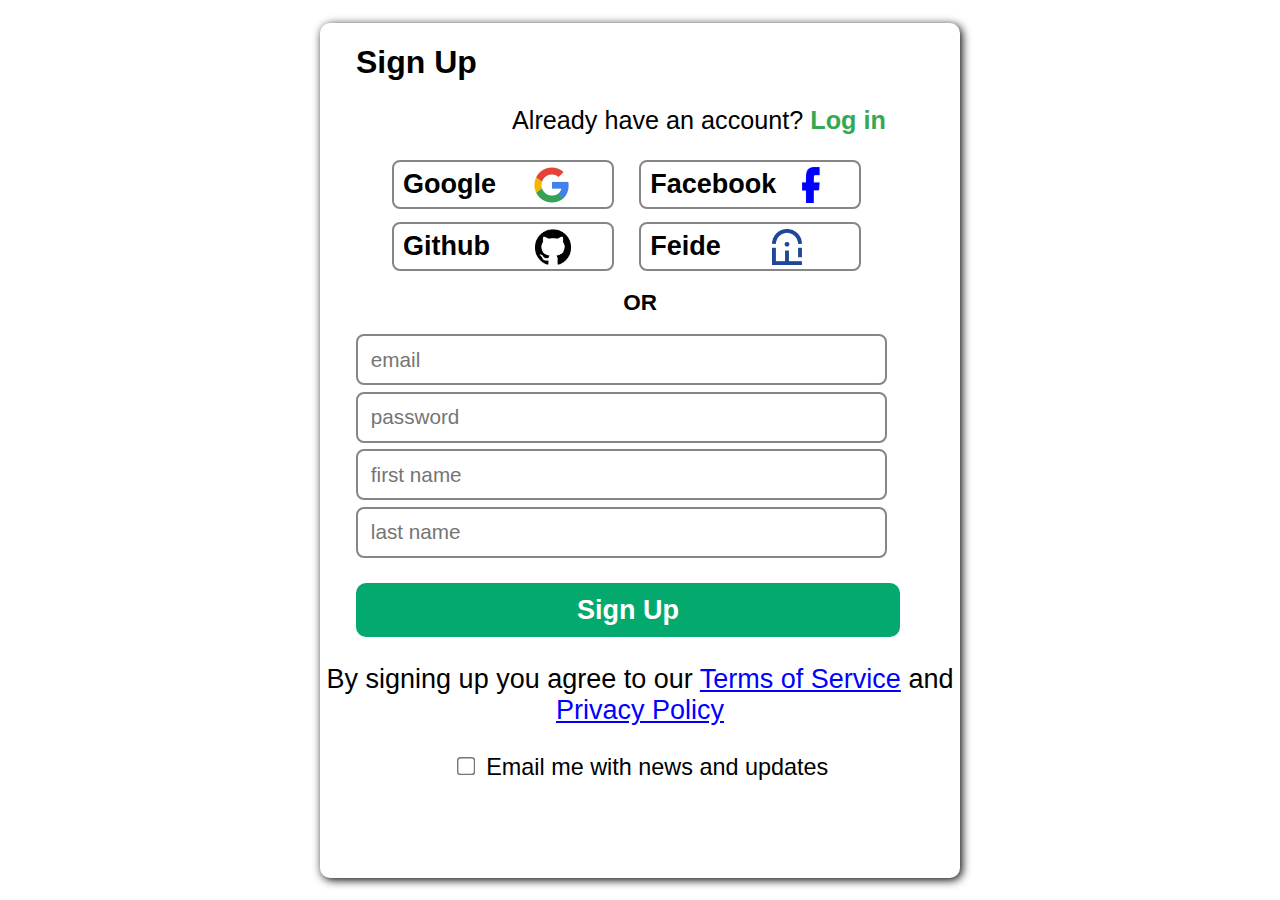
<file: SignUP.html>
<!DOCTYPE html>
<html lang="en">
<head>
    <meta charset="UTF-8">
    <meta name="viewport" content="width=device-width, initial-scale=1.0">
    <link rel="stylesheet" href="https://cdnjs.cloudflare.com/ajax/libs/font-awesome/6.7.2/css/all.min.css">
    <title>Sign Up page</title>
    <style type="text/css">
        body{
            margin: 0px;
            padding: 0px;
            box-sizing: border-box;
            font-family: Arial;
        }
        h2{
            font-size: 1.5vw;
        }
        .main{
            height: 100vh;
            width: 100vw;
            justify-content: center;
            align-items: center;
            display: flex;
        }
        .cards{
            width: 40%;
            height:95%;
            background-color: white;
            box-shadow: 2px 2px 10px black;
            border-radius: 10px;
        }
        @media (max-width: 1400px){
            .cards{
                overflow: auto;
            }
        }
        @media (max-width: 1400px){
            .cards{
                width: 50%;
            }
        }
        @media (max-width: 1000px){
            .cards{
                width: 60%;
            }
        }
        @media (max-width: 700px){
            .cards{
                width: 70%;
            }
        }
        @media (max-width: 550px){
            .cards{
                width: 100%;
                height: 100%;
            }
        }
        .hed{
            margin-left:4vh;
        }
        .cards:hover{
            box-shadow: 2px 2px 10px green;
        }
        .para1{
            margin-left: 15vw;
            font-size: 2.8vh;
        }
        .ank1{
            text-decoration: none;
            color: #34a853;
            font-size: 2.8vh;
            font-weight: bold;
        }
        .main-div{
            height:10%;
            width:85%;
            display: flex;
        }
        .div1{
            width:40%;
            height:5vh;
            display: flex;
            align-items: center;
            border: 2px solid rgb(135, 133, 133);
            border-radius: 8px;
            margin-left:8vh;
        }
        .div1 img{
            height: 4vh;
            margin-left:3vw;
        }
        .div1 h2{
            font-size: 3vh;
            margin-left:1vh;
        }

        .div2{
            width:40%;
            height:5vh;
            display: flex;
            align-items: center;
            border: 2px solid rgb(135, 133, 133);
            border-radius: 8px;
            margin-left:2vw;
        }
        .div2 img{
            height:4vh;
            width: 2vh;
            margin-left:2vw;
        }
        .div2 h2{
            font-size: 3vh;
            margin-left:1vh;
        }
        .main-div2{
            height:2%;
            width:85%;
            margin-top:1vw;
            display: flex;
        }
        .div3{
            width:40%;
            height:5vh;
            display: flex;
            align-items: center;
            border: 2px solid rgb(135, 133, 133);
            border-radius: 8px;
            margin-left:8vh;
        }
        .div3 img{
            height:4vh;
            margin-left:3.5vw;
        }
        .div3 h2{
            font-size: 3vh;
            margin-left:1vh;
        }
        .div4{
            width:40%;
            height:5vh;
            display: flex;
            align-items: center;
            border: 2px solid rgb(135, 133, 133);
            border-radius: 8px;
            margin-left:2vw;
        }
        .div4 img{
            height:4vh;
            margin-left:4vw;
        }
        .div4 h2{
            font-size: 3vh;
            margin-left:1vh;
        }
        @media (max-width: 550px){
            .inp1{
                width:80%;
                margin-left:4vh;
            }
            .inp2{
                width:80%;
                margin-left:4vh;
            }
            .main-div{
               height:10%;
               width:100%;
            }
            .div1{
               width:45%;
               height:5vh;
               margin-left:2vh;
            }
            .div1 img{
               margin-left:4vh;
            }  
            .div2{
               width:45%;
               margin-left:1vw;
            }
            .div2 img{
               margin-left:2vh;
            }
            .main-div2{
                width:100%;
            }
            .div3{
               width:45%;
               margin-left:2vh;
            }
            .div3 img{           
                margin-left:5vh;
            }      
            .div4{
                width:45%;
                margin-left:1vw;
            }
            .div4 img{          
                margin-left:5vh;
            }
            .para1{
                margin-left: 22vw;
            }
            .para1{
               margin-left: 16vw;
               font-size: 2.6vh;
            }
            .ank1{
               font-size: 2.6vh;
               font-weight: bold;
            }
        }
        .or{
            font-size: 2.5vh;
            text-align: center;
        }
        .inp1{
            height:5vh;
            width:80%;
            border-radius: 8px;
            margin-left:4vh;
            padding-left:1vw;
            font-size:2.3vh;
            border: 2px solid rgb(135, 133, 133);
        }
        .inp2{
            height:5vh;
            width:80%;
            border-radius: 8px;
            margin-top:.5vw;
            margin-left:4vh;
            padding-left:1vw;
            font-size: 2.3vh;
            border: 2px solid rgb(135, 133, 133);
        }
        .inp2:hover{
            box-shadow: 2px 2px 10px indianred;
        }
        .inp1:hover{
            box-shadow: 2px 2px 10px indianred;
        }
        .buttn1{
            margin-top:2vw;
            height:6vh;
            width:85%;
            margin-left:4vh;
            color: white;
            border: none;
            font-size: 3vh;
            font-weight: 700;
            background-color: #04aa6d;
            border-radius: 10px;
        }
        .buttn1:hover{
            background-color: #0ccf88;
            cursor: pointer;
        }
        .para2{
            text-align: center;
            font-size:3vh;
            font-weight: 500;
        }
        .checkbox{
            text-align: center;
            font-size: 2.6vh;
            font-weight: 400;
            color: black;
        }
        .para2-ank{
            color: blue;
        }
        input[type="checkbox"] {
            zoom: 1.4;
        }
        
    </style>
</head>
<body>
    <div class="main">
        <div class="cards">
           <form action="/LogIN.html">
            <h1 class="hed">Sign Up</h1>
            <p class="para1">Already have an account? <a href="/LogIN.html" class="ank1">Log in</a></p>
            <div class="main-div">
                <div class="div1">
                   <h2>Google</h2>
                   <img src="/Imaiges/google.png">
                </div>
                <div class="div2">
                    <h2>Facebook</h2>
                    <img src="/Imaiges/facebook.png">
                 </div>
            </div>
            <div class="main-div2">
                <div class="div3">
                   <h2>Github</h2>
                   <img src="/Imaiges/github.png">
                </div>
                <div class="div4">
                    <h2>Feide</h2>
                    <img src="/Imaiges/feide.png">
                 </div>
            </div>
            <h2 class="or">OR</h2>
            <input type="email" placeholder="email" required class="inp1">
            <input type="password" placeholder="password" required class="inp2">
            <input type="text" placeholder="first name" required class="inp2">
            <input type="text" placeholder="last name" required class="inp2">
            <button type="submit" class="buttn1">Sign Up</button>
            <p class="para2">By signing up you agree to our <a href="#" class="para2-ank">Terms of Service</a> and <a href="#" class="para2-ank">Privacy Policy</a></p>
            <div class="checkbox">
                <input type="checkbox" class="in">
                <label for="text">Email me with news and updates</label>
            </div>
           </form>
        </div>
    </div>
</body>
</html>
</file>
<file: indexStyle.css>
*{
    margin: 0px;
    padding: 0px;
    font-family: Arial;
    box-sizing: border-box;
}
.main{
    width: 100vw;
    height: 100vh;
    border-radius: 10px;
    position: fixed;
    background-color:rgb(208, 227, 245);
}

/* PART-1 */
.part1{
    width: 20%;
    height: 98%;
    gap: 5%;
    margin: 10px;
    float: left;
    box-shadow: 2px 2px 10px black;
    border-top-left-radius: 10px;
    border-bottom-left-radius:10px;
    background-color:rgb(221, 221, 207);
}
@media (max-width: 900px){
    .part1{
        display: none;
    }
}

/* PART-1 ROW-1 */

.row1{
    width: 94%;
    height:4.5vw;
    margin: .4vw;
    border-radius: 10px;
    display: flex;
    align-items: center;
    overflow: hidden;
    background-color: pink;
}
.row1 img{
    width: 5.7vw;
    height: 3.5vw;
    margin: .4vw;
    border-radius: 15px;
}
.row1 p{
    font-size: 1vw;
    margin: .4vw;
}

/* ROW-2 */
.row2{
    width: 94%;
    height:2.5vw;
    margin-left: .4vw;
    margin-top: 1vw;
    border-radius: 5px;
    box-shadow: 1px 1px 5px black;
    display: flex;
}
.search-input{
    width: 16vw;
    height:2.5vw;
    font-size: 1.1vw;
    padding-top: 5px;
    padding-left: 3px;
    background-color: rgb(238, 238, 229);
    border:none;
    display: flex;
    border-radius: 5px;
}
input:focus {
    outline:none;
}
.search-icon{
    width: 3vw;
    height: 2.5vw;
    padding-top: 5px;
    font-size: 1.5vw;
    display: flex;
    justify-content: space-evenly;
    align-items: center;
    background-color: rgb(229, 241, 149);
    border-top-left-radius: 5px;
    border-bottom-left-radius: 5px;
    color: #0f1111;
}

/* ROW-3,4 */
.row3{
    width: 94%;
    height:2.5vw;
    font-size: 1.5vw;
    margin-top: 2vw;
    margin-left: .4vw;
    border-radius: 5px;
    display: flex;
}
.row3 a{
    text-decoration: none;
    color: black;
    margin-top: .3vw;
    padding-top: .2vw;
    padding-left: 1vw;
    display: flex;
}
.row3 p{
    margin-left: 10px;
}
.row3:hover{
    box-shadow: 2px 2px 10px black;
}
.row4{
    width: 94%;
    height:5vh;
    font-size: 1.5vw;
    margin-top: 1vw;
    margin-left: .4vw;
    border-radius: .2;
    display: flex;
}
.row4 a{
    text-decoration: none;
    color: black;
    margin-top: .3vw;
    padding-top: .2vw;
    padding-left: 1vw;
    display: flex;
}
.row4 p{
    margin-left: 10px;
}
.row4:hover{
    box-shadow: 2px 2px 10px black;
}

/* ROW-5 */

.row5{
    width: 94%;
    height: 3vw;
    border: none;
    border-radius: 25px;
    margin-top: 1.2vw;
    margin-left:1vw;
    display: flex;
    align-items: center;
}
.login{
    width:7vw;
    height: 3vw;
    font-size: 1.1vmax;
    font-weight: bold;
    border-radius: 30px;
    margin-left: -1.4vw;
    color: white;
    border: none;
    justify-items: center;
    background-color:#06cd84;
}
.login:hover{
    background-color:#10f5a1;
    color: black;
    cursor: pointer;
}
.signin{
    width:7vw;
    height: 3vw;
    font-size: 1.1vmax;
    font-weight: bold;
    border:1px solid rgb(223, 215, 215);
    color:black;
    text-align: left;
    padding-left: 15px;
    border-top-left-radius: 30px;
    border-bottom-left-radius: 30px;
    background-color: #d9eee1;
}
.signin:hover{
    background-color:#048d5b;
    color: white;
    cursor: pointer;
}

/* PART-1 ROW-6 */
.row6{
    width: 17vw;
    height: 30vh;
    background-color:rgb(77, 77, 245);
    color: white;
    box-shadow: 2px 2px 10px white;
    border-radius: 10px;
    text-align: left;
    margin-top: 1.2vw;  
    margin-left:1.2vw;
}
.row6:hover{
    box-shadow: 1px 1px 5px indianred;
}
.r6-p1{
    font-size: 1.2vw;
    text-align: center;
    padding-top: 20px;
}
.r6-p2{
    text-align: center;
    padding-top: 20px;
}
.r6-c2{
    text-align: center;
}
.button1{
    height: 5vh;
    width: 10vw;
    font-size: 1.1vw;
    border-radius: 8px;
    margin-top: 20px;
    background-color: #8efbf7;
}
.button1:hover{
    background-color: #aff4f2;
    cursor: pointer;
}

/* PART-2 */

.part2{
    width: 75%;
    height: 98%;
    margin: 10px;
    float: left;
    box-shadow: 2px 2px 10px black;
    border-top-right-radius: 10px;
    border-bottom-right-radius:10px;
    background-color:rgb(221, 221, 207);
}
@media (max-width: 900px){
    .part2{
        width: 100%;
        border-radius: 5px;
        margin: 0;
    }
    .menu-icon{
        display: block;
    }
}

/* PART-2 ROW-1 */

.part2-row1{
    width: 100%;
    height: 5.5vh;
    border-top-right-radius: 10px;
    display: flex;
    justify-items: center;
    align-items: center;
    justify-content: space-between;
    color: white;
    background-color:#024059;
    overflow: hidden;
}
@media (max-width: 900px){
    .part2-row1{
        border-radius: 0;
    }
}

.menu-icon{
    display: none;
    color: white;
    text-decoration: none;
    font-size: 1.5rem;
    margin-left: 10px;

}

/* PART-2 ROW-1 DIV-1 */

.r3c1-ul{
    font-size: 1.3rem;
    list-style-type: none;
    background-color: #024059;
    color: white;
}
.r3c1-ul a{
    text-decoration: none;
    color: white;
}
.r3c1-ul li{
    display: inline-block;
    padding: 10px;
}
.r3c1-ul li:hover{
    background-color: green;
    color: white;
    cursor: pointer;
}

/* DROPDOWN 1 */

.dropdown{
    display: none;
}
.r3c1-ul-li:hover .dropdown{
    display: block;
    position: absolute;
    width: 75%;
    height: 92vh;
    border-radius: 10px;
    margin-top: 15px;
    margin-left: -8px;
    background-color:#282a35;
    box-shadow: 2px 2px 10px black;
    overflow: auto;
 }
 .drop-nav{                                        
    height: 8vh;
    width: 74vw;
    margin-top: 30px;
    text-align: center;
 }
 .drop-nav2{
    display: flex;
    margin-left: 50px;
 }
 .drop-nav h2{
    color:#fff4a3;
    font-size: 3vw;
    font-weight: bold;
 }
 .drop-containt{
    margin-left: 10px;
    margin-top: 20px;
    height: 70vh;
    width: 23vw;
 }
 .drop-hed1{
    font-size: 2vw;
    margin-left: 10px;
    color:#fff4a3;
 }
 .drop-hed2{
    font-size: 2vw;
    margin-left: 10px;
    margin-top: 30px;
    color:#fff4a3;
 }
 .item1{
    width: 90%;
    margin-left: 10px;
    margin-top: 20px;
    display: flex;
 }
 .item2{
    width: 90%;
    margin-left: 10px;
    margin-top: 20px;
    display: flex;
 }
 .item1-btn{
    height: 3vh;
    width: 3vw;
    background-color: red;
    border: none;
    color: white;
    border-radius: 10px;
    cursor: pointer;
 }
 .item1-btn2{
    height: 3vh;
    width: 3vw;
    background-color:green;
    border: none;
    color: white;
    border-radius: 10px;
    cursor: pointer;
 }
 
 .sp2{
    font-size:1vw;
    height: 4vh;
    padding-top: 4px;
    border-radius: 5px;
 }
 .sp2:hover{
    background-color: white;
    color: black;
    box-shadow: 2px 2px 10px black;
 }
 .sp3{
    color:#fff4a3;
    margin-left: 15px;
 }
 .sp3:hover{
    background-color: green;
    border-radius: 3px;
 }

 /* DROPDOWN 2 */
 
.dropdown2{
    display: none;
}
.r3c1-ul-li:hover .dropdown2{
    display: block;
    position: absolute;
    width: 75%;
    height: 92vh;
    border-radius: 10px;
    margin-top: 18px;
    margin-left: -132px;
    background-color:#282a35;
    box-shadow: 2px 2px 10px black;
    overflow: auto;
 }
 .item2-btn1{
    margin-top: 20px;
    height: 5vh;
    width: 12vw;
    font-size: 1vw;
    border-radius: 5px;
    background-color:black;
    color: white;
    border: 1px solid white;
 }
 .item2-btn1:hover{
    background-color: white;
    color: black;
 }

 /* DROPDOWN 3 */

.dropdown3{
    display: none;
}
.r3c1-ul-li:hover .dropdown3{
    display: block;
    position: absolute;
    width: 75%;
    height: 92vh;
    border-radius: 10px;
    margin-top: 18px;
    margin-left: -266px;
    background-color:#282a35;
    box-shadow: 2px 2px 10px black;
    overflow: auto;
 }

 /* DROPDOWN 4 */
 
 .dropdown4{
    display: none;
}
.r3c1-ul-li:hover .dropdown4{
    display: block;
    position: absolute;
    width: 75%;
    height: 92vh;
    border-radius: 10px;
    margin-top: 18px;
    margin-left: -415px;
    background-color:#282a35;
    box-shadow: 2px 2px 10px black;
    display: flex;
 }
 .dropdown4 p{
    margin-top: 30px;
 }

.hover1:hover{
    background-color: green;
    color: white;
    cursor: pointer;
    border-top-right-radius: 10px;
}
.part2-r1 a{
    color: white;
    text-decoration: none;
    margin-left: 20px;
}
.part2-r1 p{
    margin-left: 20px;
    font-size: 1vw;
}
.lastnav{
    margin-right: 30px;
}


/* PART-2 ROW-1 DIV-2 */

.fullsearch{
    margin-left: 10px;
    display: flex;
 }
.search-input2{
    width: 10vw;
    height: 4.5vh;
    font-size: 1.1vw;
    padding-top: 5px;
    padding-left: 3px;
    background-color:white;
    border:none;
    display: flex;
    border-top-right-radius: 10px;
    border-bottom-right-radius: 10px;
}
input:focus {
    outline:none;
}
.search-icon2{
    width: 3vw;
    height: 4.5vh;
    padding-top: 5px;
    font-size: 1.2vw;
    display: flex;
    justify-content: space-evenly;
    align-items: center;
    background-color:white;
    border-top-left-radius:10px;
    border-bottom-left-radius:10px;
    color: #0f1111;
}
.media-search-icon{
    display: none;
    font-size: 1.5rem;
    margin-right: 30px;
}
.media-search-icon a{
    color: white;
    text-decoration: none;
    margin-right: 30px;
}
.media-login a{
    text-decoration: none;
    color: white;
}
.medlog{
    display: none;
    width: 10vh;
    height: 5vh;
    margin-right: 10px;
    font-size: 2vmax;
    font-weight: bold;
    border-radius: 30px;
    color: white;
    border: none;
    background-color:#06cd84;
}

/* PART-2 ROW-1 DIV-3
    
    class="r3c1-ul" , Support , Docs , Blog , Contact Us

*/

/* PART-2 ROW-1 MEDIAQURIES */

@media (max-width: 1448px){
        .div3{
            display: none;
        }
}
@media (max-width: 864px){
    .div2{
        display: none;
    }
    .media-search-icon{
        display: block;
    }
    .medlog{
        display: block;
    }
}
@media (max-width: 626px){
    .div1{
        display: none;
    }
    .menu-icon{
        display: block;
    }
    .bar1{
        display: block;
    }
    
    .menu-icon:hover .menu-drop{
           height: 10vh;
           width: 10vw;
           background-color: red;
    }
}


/* PART-2 ROW-2*/
.part2-row2{
    width: 100%;
    height: 7vw;
    justify-items: center;
    background-color:rgb(210, 204, 195);
}
.p1-r2-div1{
    width: 80%;
    height: 15vh;
}
.p1-r2-div1 h1{
    padding-top: 5px;
    font-size: 2.7vw;
    font-weight: 700;
}
.p1-r2-div1 span{
    color:red;
}


/* PART-2 ROW-3*/

.bar1{
    display: none;
    position: fixed;
    background-color: #282a35;
}
@media (max-width: 626px){
    .bar1{
        display: block;
    }
    .p1-r2-div1 h1{
        font-size: 4vw;
    }
    .part2-row2{
         height: 12vw;
    }

}
    
.part2-row3{
    width: 100%;
    height: 6.3vh;
    display: flex;
    justify-items: center;
    justify-content: space-between;
    align-items: center;
    background-color: #282a35;
    overflow: auto;
    white-space: nowrap;
    background-color:#282a35;
}
.part2-row3 a{
    font-size: 2.6vh;
    color: white;
    text-decoration: none;
    padding: 10px;
    font-weight: bold;
}
.part2-row3 a:hover{
    background-color: #0f1111;
}

/* PART-2 ROW-4*/

.part2-row4{
    width: 100%;
    height: 72vh;
    display: flex;
    overflow: auto;
}
.p2-r4-content{
    width: 99%;
    height: 100%;
    margin: 1vw;
}
.p2-r4-content h1{
    font-size: 2.5vmax;
    color: #00425c;
    margin-top: 2vw;
}
.unic{
    text-decoration: none;
    color: #088cc7;
    cursor: pointer;
}
.p2-r4-img1{
    width: 100%;
}
.p2-r4-img2{
    width: 100%;
    margin-top: 1vw;
}
.p1-r4-para1{
    margin-top:2vw;
    font-size: 3vh;
}
.p2-r4-content p{
    margin-top:2vw;
    font-size: 3vh;
}
.p2-r4-ul{
    margin-top: 10px;
    margin-left: 25px;
    font-size: 3vh;
}
.p2-r4-ul li{
    margin: 10px;
}
.p2-r4-ul li::marker{
    font-size: 2vmax;
    color: green;
}
@media (max-width: 900px){
    .p2-r4-ul li::marker{
        font-size: 4vmax;
        color: green;
    }
}
.js-div{
    background-image: url(/Imaiges/bg2.jpg);
    background-size: cover;
    height: 23vmax;
    align-items: center;
    justify-items: center;
    background-color:rgb(43, 43, 237);
}
.js-div1{
    margin-top: 20px;
    text-align: center;
    align-items: center;
    
}
.js-div1 h1{
    font-size: 3vmax;
    padding-top: 30px;
    color: orange;
    font-weight: 700;
}
.js-btn{
    height: 4vmax;
    width: 10vmax;
    border-radius: 20px;
    border: none;
    margin-top: 30px;
    font-size: 1.2vmax;
}
.js-btn:hover{
    background-color: rgb(176, 205, 250);
    cursor: pointer;
}
.programming{
    display: flex;
}
.programming img{
    margin-top: 2vw;
    height: 3.5vw;
    width: 3.5vw;
}
.programming h1{
    margin-left: .5vw;
}
@media (max-width: 450px){
    .programming img{
        margin-top: 2.5vw;
        height: 10vw;
        width: 10vw;
    }
    .programming h1{
        margin-left: 1vw;
        font-size: 5vmax;
    }
}
</file>
